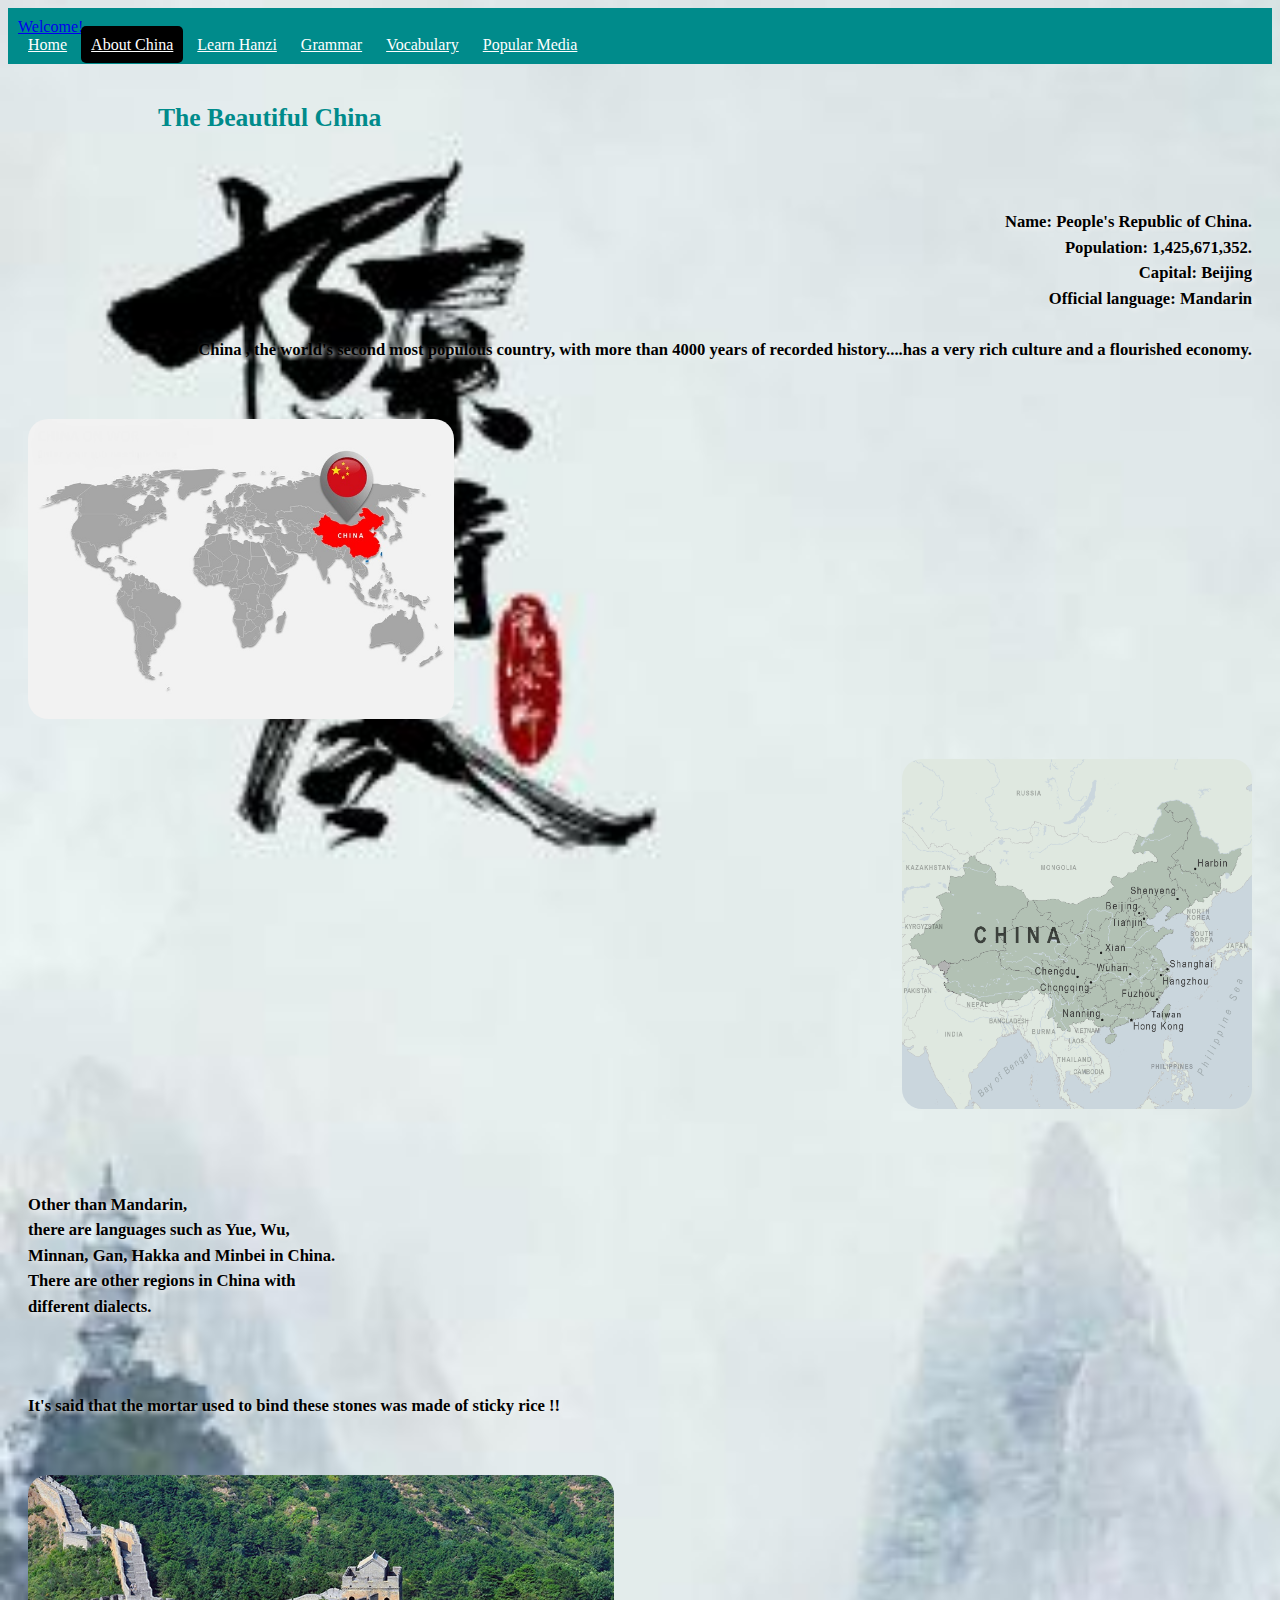
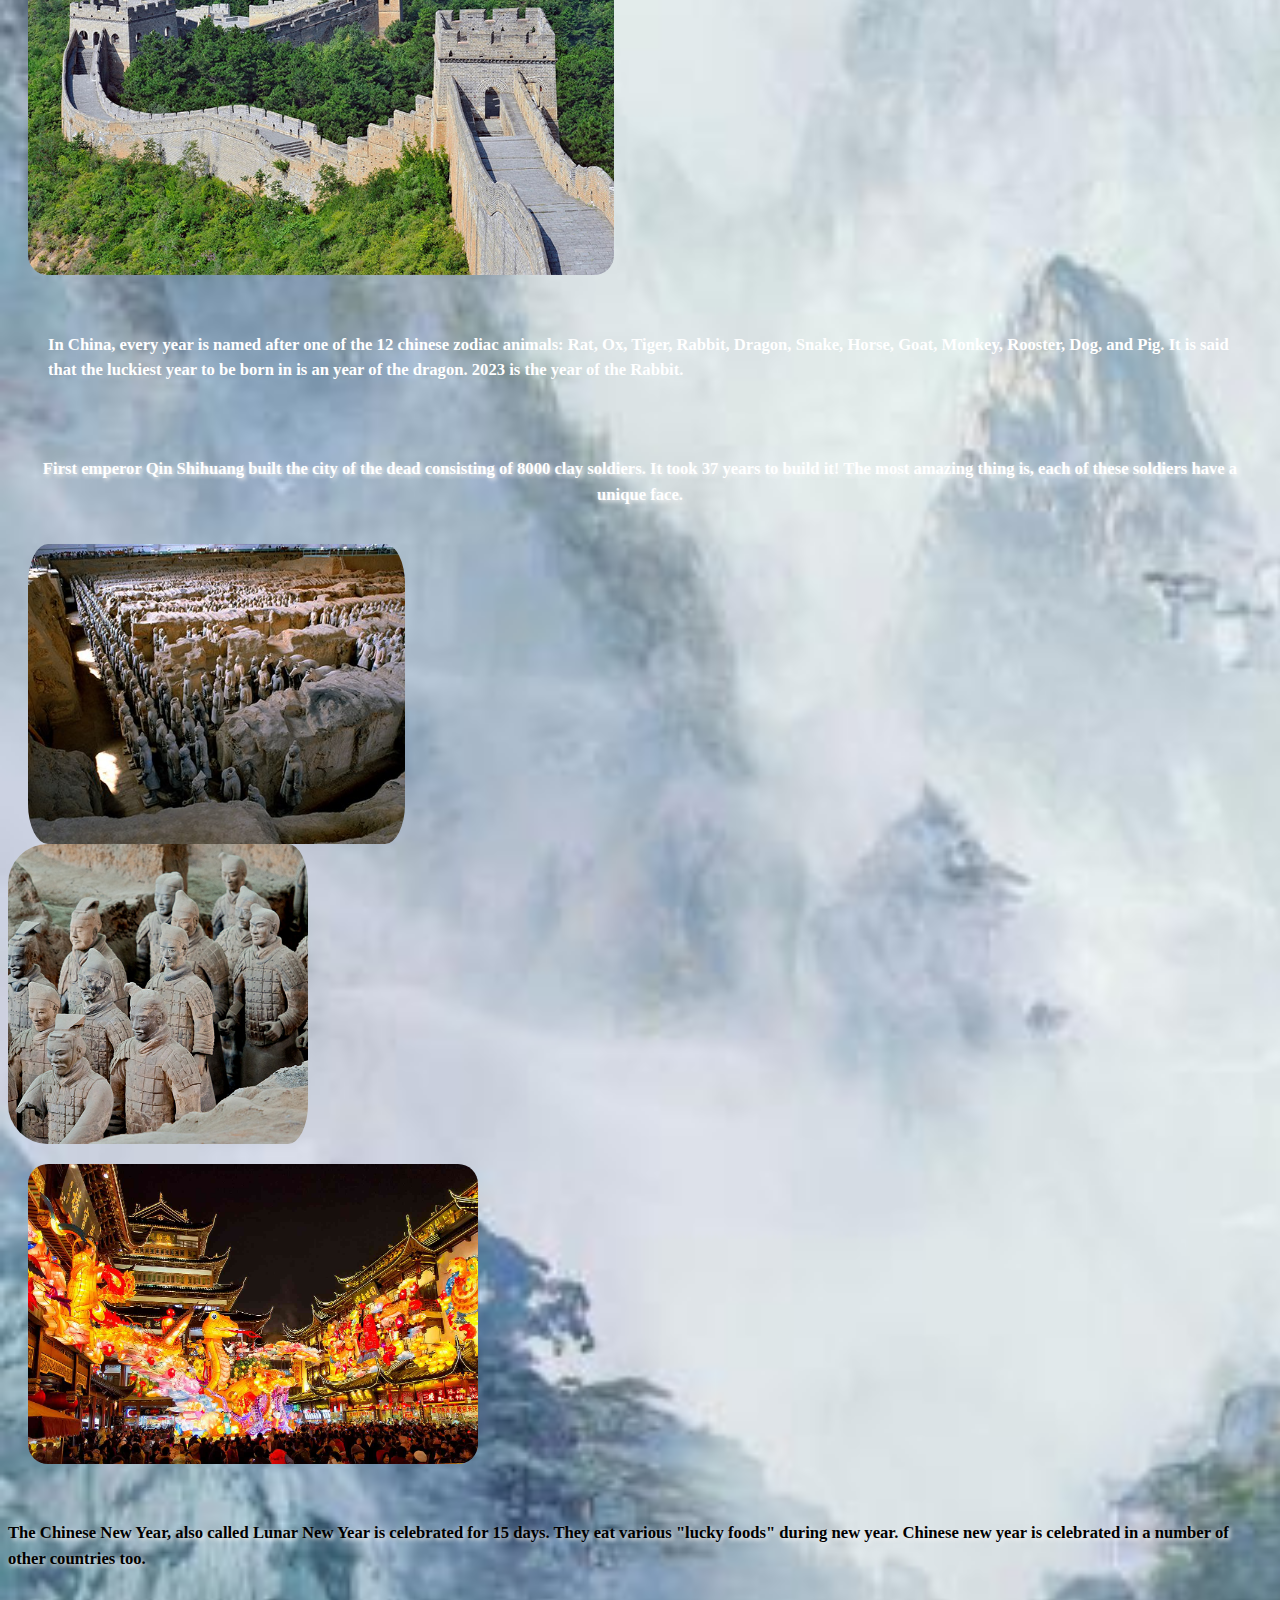
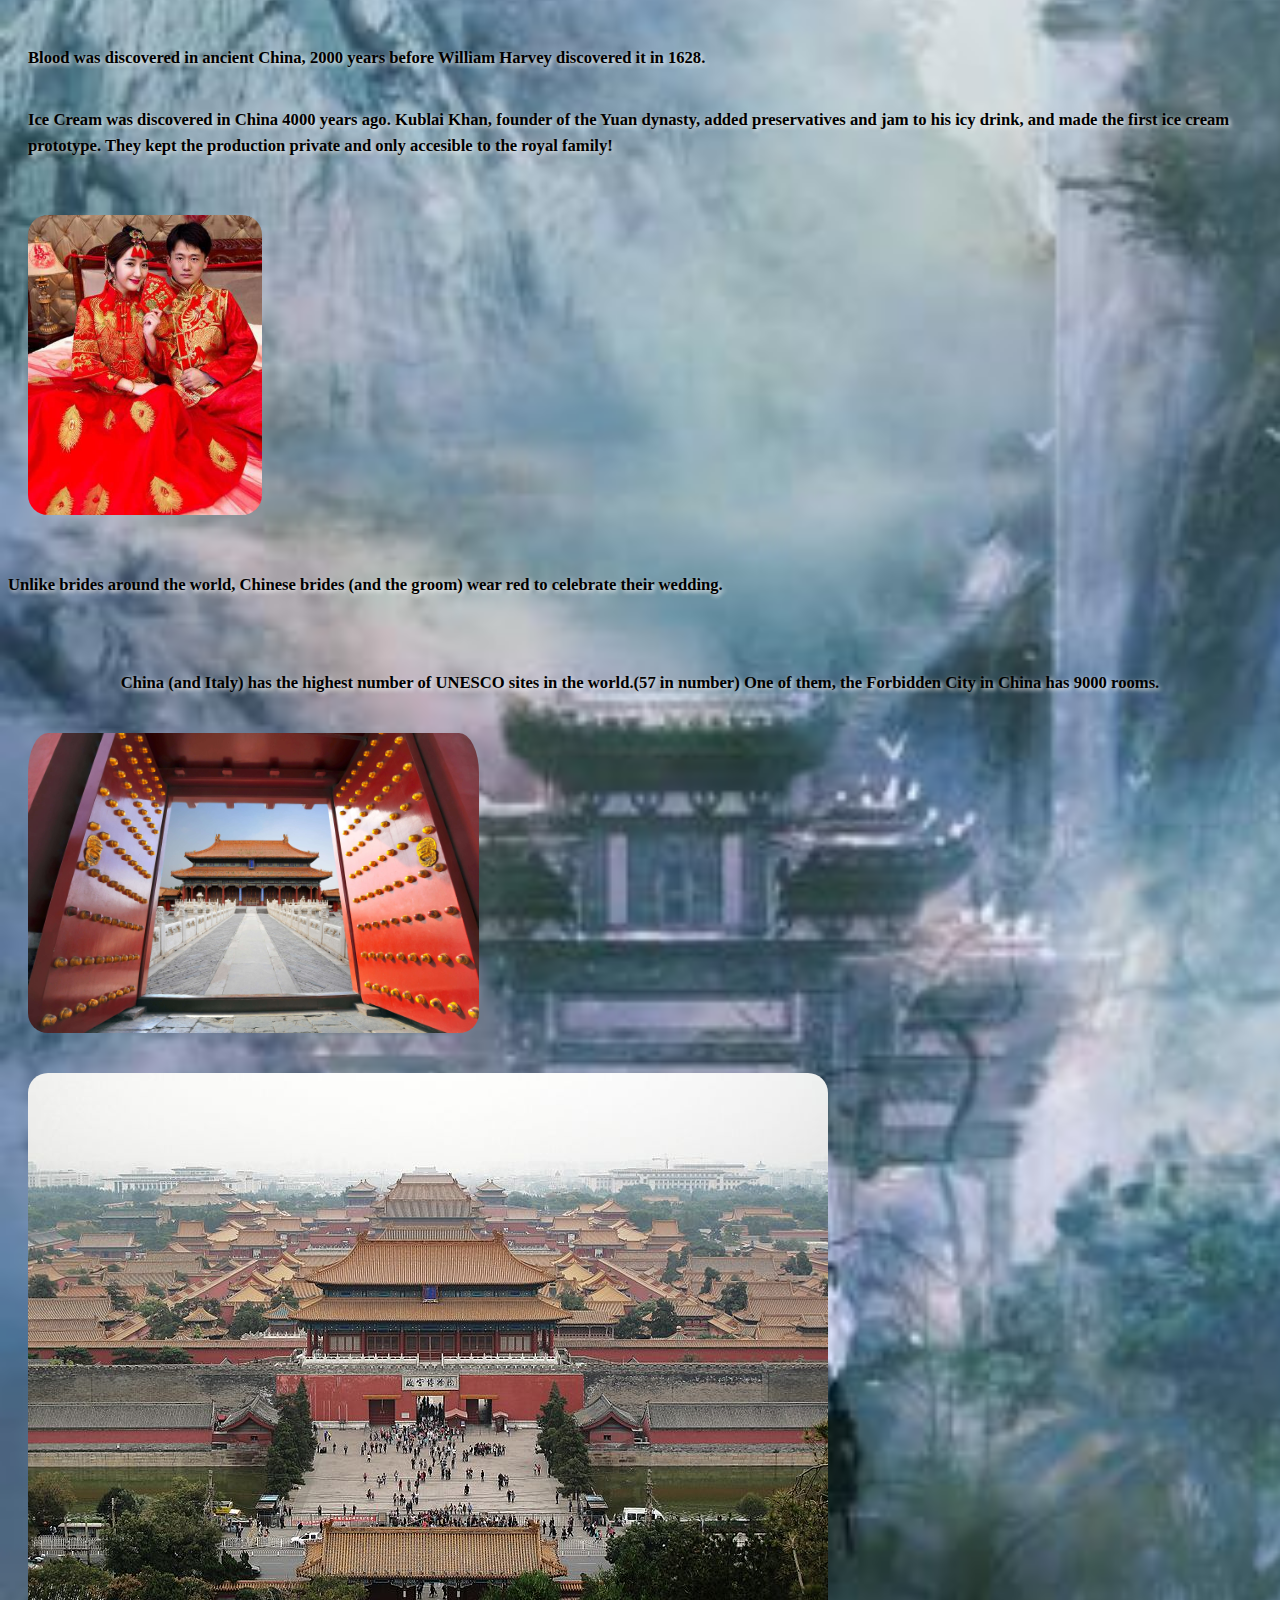
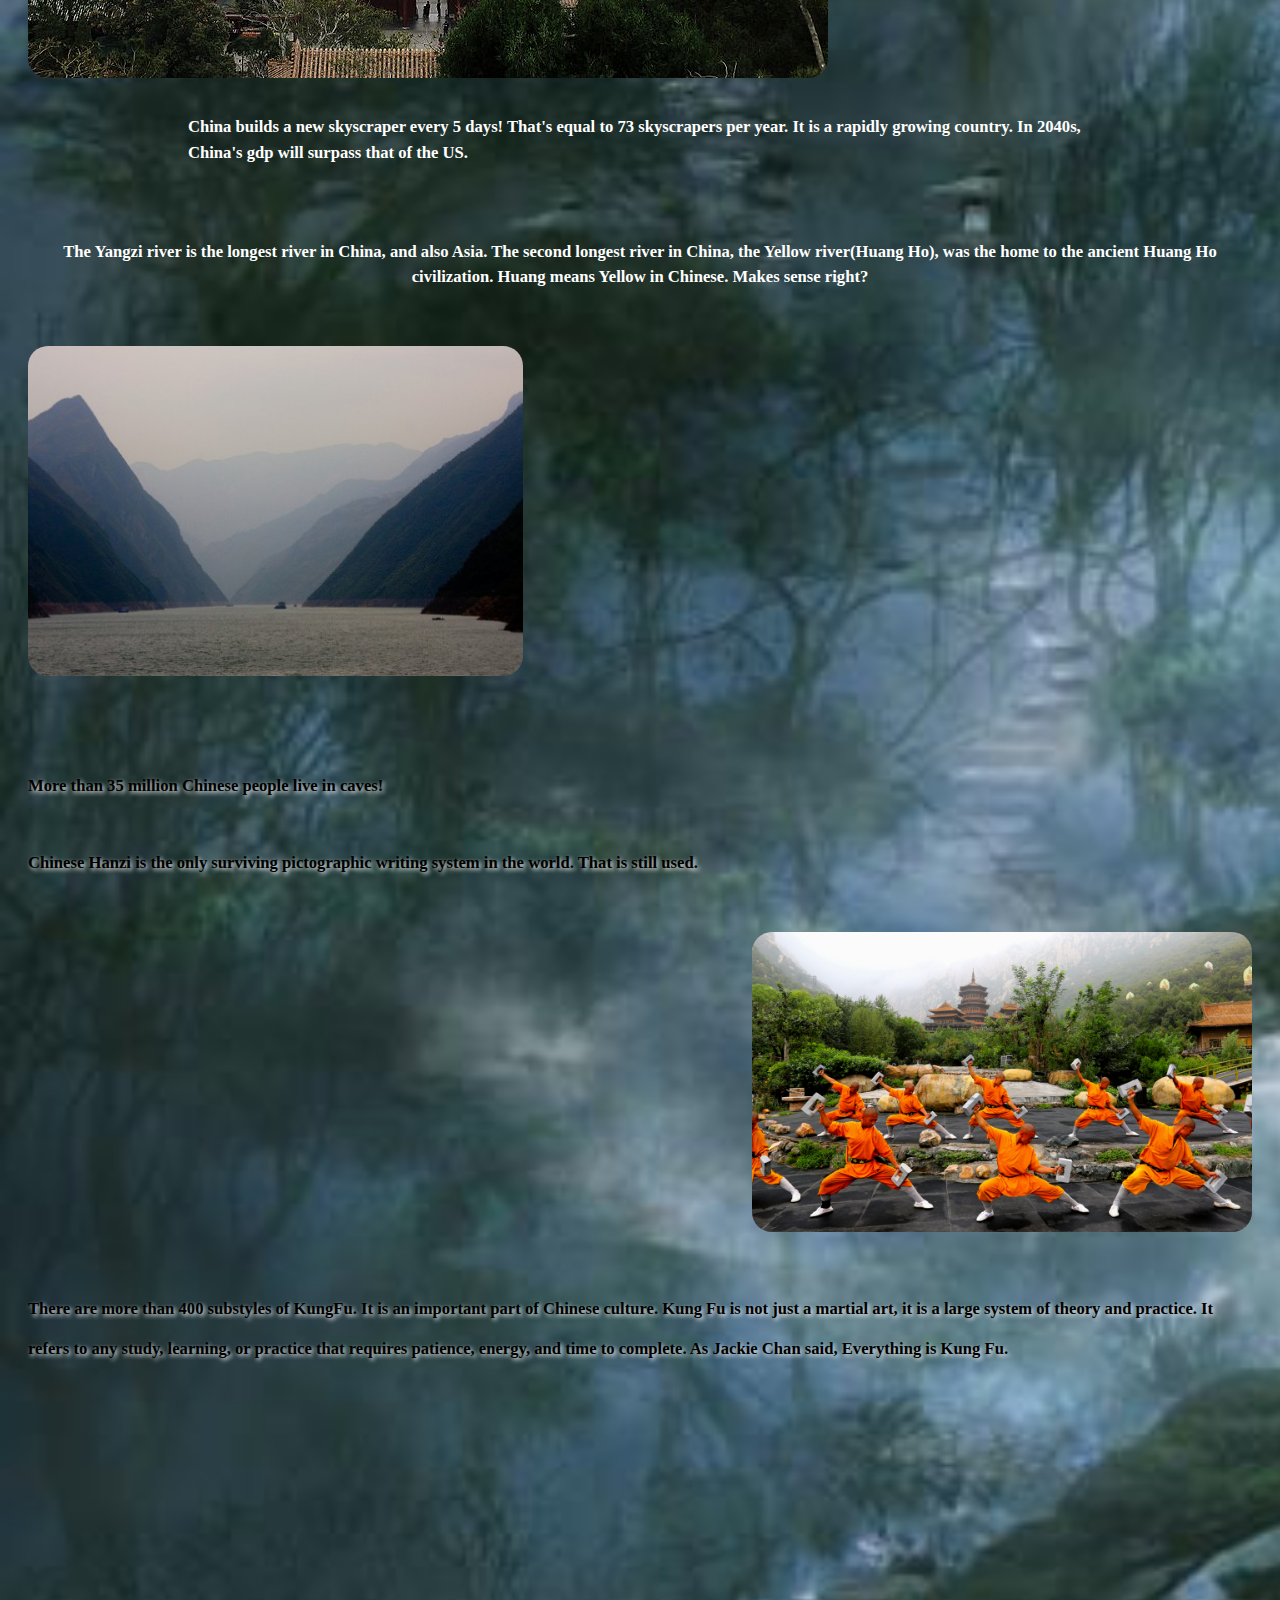
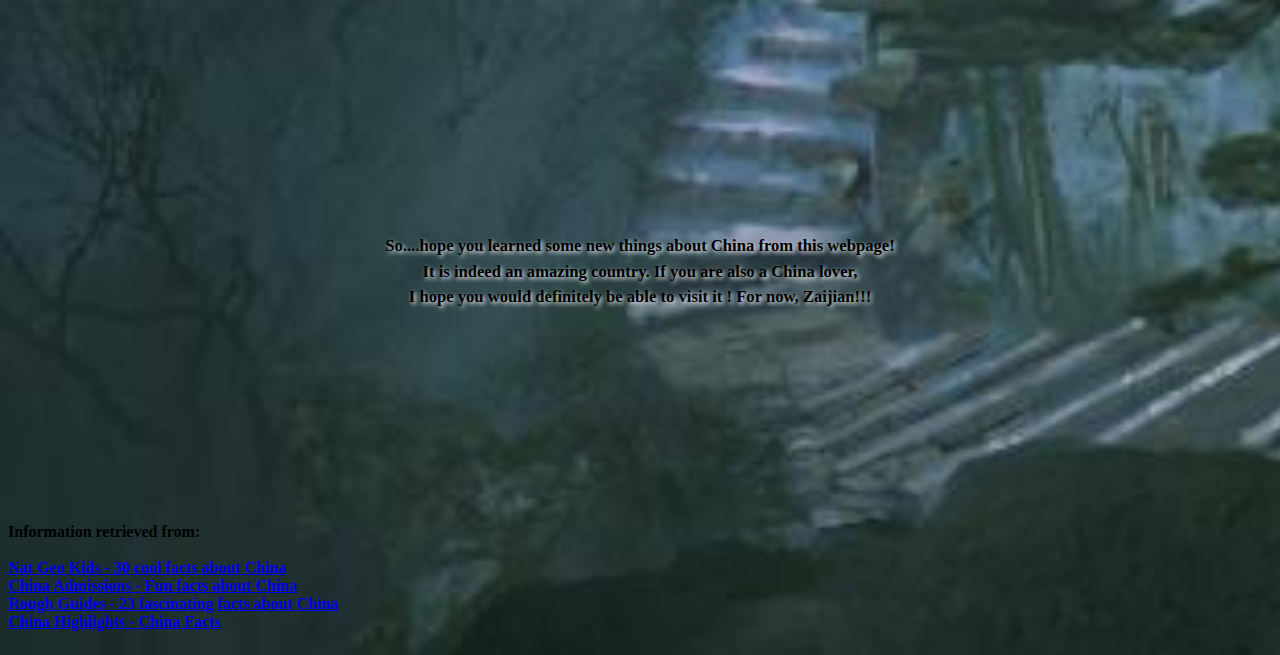
<file: csswebpage2.html>
<html>
<head>
    <title>About China</title>
    <meta name="viewport" content="width=device-width, initial-scale=1.0">
    <link rel="stylesheet" href="https://stackpath.bootstrapcdn.com/bootstrap/5.0.0-alpha1/css/bootstrap.min.css" integrity="sha384-r4NyP46KrjDleawBgD5tp8Y7UzmLA05oM1iAEQ17CSuDqnUK2+k9luXQOfXJCJ4I" crossorigin="anonymous">
    <script src="https://stackpath.bootstrapcdn.com/bootstrap/5.0.0-alpha1/js/bootstrap.min.js" integrity="sha384-oesi62hOLfzrys4LxRF63OJCXdXDipiYWBnvTl9Y9/TRlw5xlKIEHpNyvvDShgf/" crossorigin="anonymous"></script>
    <script src="https://cdn.jsdelivr.net/npm/popper.js@1.16.0/dist/umd/popper.min.js" integrity="sha384-Q6E9RHvbIyZFJoft+2mJbHaEWldlvI9IOYy5n3zV9zzTtmI3UksdQRVvoxMfooAo" crossorigin="anonymous"></script>
    <style>
        body{
            background-image: url('./img/china2.jfif');background-repeat:no-repeat;background-size:cover;
          
    }

div{
    align-content: center;
    
}

.active{
    background-color: black;
    border-radius: 5px;
}

h2{
    display: inline-block;
}

p{
    font-family: Cambria, Cochin, Georgia, Times, 'Times New Roman', serif;padding: 20px;text-shadow: 2px 2px 4px whitesmoke;
    font-weight:600;line-height: 2vw;font-size: 1.3vw;display: block;
}

img{
    padding: 20px;
    max-width: 100%;
    border-radius: 40px;    
    
}



footer{
    
    position:relative;
    float: left;
    bottom: 0;
    width: 100%;
    height: 150px;
    font-family: Cambria, Cochin, Georgia, Times, 'Times New Roman', serif;font-weight: bold;font-size: medium;
    
}

.navbar{
    background-color: darkcyan;
    padding: 10px;
    
}

.navbar .collapse .navbar-nav .nav-link{
    padding: 10px;
}

.navbar .collapse .navbar-nav .nav-link:hover{
    background-color: black;
    border-radius: 5px;
}



</style>
</head>
<body>
    <nav class="navbar navbar-expand-sm navbar-dark " >
        <div class="container-fluid" >
            <a class="navbar-brand" href="#">Welcome! </a>
            <button class="navbar-toggler" type="button" data-toggle="collapse" data-target="#navbarID"
                aria-controls="navbarID" aria-expanded="false" aria-label="Toggle navigation">
                <span class="navbar-toggler-icon"></span>
            </button>
            <div class="collapse navbar-collapse" id="navbarID" >
                <div class="navbar-nav" >
                    <a class="nav-link"  href="index.html" style="color:white ;">Home</a>
                    <a class="nav-link active" aria-current="page"  href="#" style="color:white ;" >About China</a>
                    <a class="nav-link"  href="csswebpage3.html" style="color:white ;">Learn Hanzi</a>
                    <a class="nav-link"  href="csswebpage4.html" style="color:white ;">Grammar</a>
                    <a class="nav-link"  href="csswebpage5.html" style="color:white ;">Vocabulary</a>
                    <a class="nav-link"  href="csswebpage6.html" style="color:white ;">Popular Media</a>
                </div>
            </div>
        </div>
    </nav>

    <br>
    <h2 style="font-family:Cambria, Cochin, Georgia, Times, 'Times New Roman', serif ; color: darkcyan; padding-left: 150px;
    font-size:2vw ;">The Beautiful China</h2>
    <br><br>
 
    <div class="container-fluid p-0">
        <div class="row">
            <div class="col-12 col-sm-6"><p class="text-end" style="text-align:right ;">Name: People's Republic of China. <br> Population: 1,425,671,352. <br> Capital: Beijing <br> Official language: Mandarin <br><br>
                China , the world's second most populous 
                country, with more than 4000 years of recorded history....has a very rich culture and a flourished economy.
            </p></div>
            <div class="col-12 col-sm-6"><img src="./img/made.jpg" alt="map" style="align-self: left;max-height: 300px;"></div>
        
        
            <div class="col-12 col-sm-6"><img src="./img/map-china.png" alt="provinces" style="max-height: 350px;" align="right"></div>
            <div class="col-12 col-sm-6"><p align="left" class="text-start"> <br> Other than Mandarin, <br> there are languages such as Yue, Wu, <br>
                Minnan, Gan, Hakka and Minbei in China. <br> There are other regions 
               in China with <br>  different dialects.
           </p></div>
        
            <div class="col-12 col-sm-12"><p class="text-center" style="font-weight:900 ;">It's said that the mortar used to bind 
                these stones was made of sticky rice !!</p></div>
        
            <div class="col-12 col-sm-12"><img src="./img/wall.jpg" alt="great_wall"  style="max-height: 400px;" class="mx-auto d-block"></div>
            <div class="col-12 col-sm-12"><p style="padding-left:40px ;padding-right:40px;color: white;text-shadow: none;text-align: left;">In China,
                 every year is named after one of the 12 chinese zodiac animals: Rat, Ox, Tiger, Rabbit, Dragon, 
                Snake, Horse, Goat, Monkey, Rooster, Dog, and Pig. It is said that the luckiest year to be born in is an year of the dragon.
                2023 is the year of the Rabbit.</p></div>

            <div class="col-12 col-sm-12 col-lg-5"><p align="center" style="color: white;">First emperor Qin Shihuang built the city of the dead consisting of 8000 clay soldiers. It took 37 
                years to build it! The most amazing thing is, each of these soldiers have a unique face.
            </p></div>
            <div class="col-12 col-sm-6 col-lg-4"><img src="./img/army_xia_juxian.width-592.jpg" alt="terracotta" style="max-height: 300px;padding:0% ;padding-left: 20px;padding-right: 20px;">
            </div>
            <div class="col-12 col-sm-6 col-lg-3"><img src="./img/1H0-600pr.jpg" alt="terracotta" style="max-height: 300px;padding:0% ;padding-right: 20px;"></div>
            <div class="col-12 col-sm-6 col-lg-4"><img src="./img/lunar-new-year-8-79db07041a3547ed8f3ba616a48e28c6.jpg" alt="newyear" style="max-height: 300px;text-align: center;"  ></div>
            <div class="col-12 col-sm-5 col-lg-5"><p  style="padding-left: 0%;">The Chinese New Year, also called Lunar New Year is celebrated for 15 days. They eat various "lucky foods" 
                during new year. Chinese new year is celebrated in a number of other countries too.
            </p></div>
            <div class="col-12 col-sm-12"><p>Blood was discovered in ancient China, 2000 years before William Harvey discovered it in 1628.</p>
                <p style="padding-top:0%; ">Ice Cream was discovered in China 4000 years ago. Kublai Khan, founder of the Yuan dynasty, added preservatives and jam to his
                    icy drink, and made the first ice cream prototype. They kept the production private and only accesible to the royal family!
                </p></div>
            <div class="col-12 col-sm-6 col-lg-2"><img src="./img/main-qimg-d8b68e650a817a1b0a31d292cb4af740-lq.jpeg" alt="wedding"  style="height: 300px;" class="mx-auto d-block" ></div>
            <div class="col-12 col-sm-6 col-lg-3"><p style="padding-left: 0%;">Unlike brides around the world, Chinese brides (and the groom) wear red 
                 to celebrate their wedding.</p></div>
            <div class="col-12 col-sm-6 col-xl-4"><p style="text-align: center;">China (and Italy) has the highest number of UNESCO sites in the world.(57 in number) One of them, 
                the Forbidden City in China has 9000 rooms.</p>
                <img src="./img/298f2380-e382-11e6-8801-9f557f980a64_image_hires.jpeg" alt="doors" style="max-height: 300px;padding-top: 0%;">
            </div>
            <div class="col-12 col-sm-6 col-xl-3"><img src="./img/800px-View_from_Jingshan_Park_(6230253295).jpg" alt="forbidden_city"></div>

            <div class="col-12 col-sm-12"><p style="color:white ;padding-left:180px;padding-right: 180px ;padding-top:0cm ;text-shadow: none;">China builds a new skyscraper 
                every 5 days! That's equal to 73 skyscrapers per year. It is a rapidly growing country. 
                In 2040s, China's gdp will surpass that of the US.
            </p></div>
            <div class="col-12 col-sm-6" style="align-content:center ;"><p style="text-align: center; color: white;text-shadow: none;text-align: center;">The Yangzi river is the longest river in China, and also Asia. The second longest river in China,
                the Yellow river(Huang Ho), was the home to the ancient Huang Ho civilization. Huang means Yellow in Chinese.
                 Makes sense right?</p></div>
            <div class="col-12 col-sm-6"><img src="./img/yangtze.jpg" alt="yangzi_river" style="max-height: 330px;"></div>
            <div class="col-12 col-sm-12"><p class="text-center" style="padding-bottom: 0cm;padding-top:60px ;">More than 35 million Chinese people live in caves!</p><br>
                <p class="text-center" style="padding-top:0cm ;">Chinese Hanzi is the only surviving pictographic writing system in the world. That is still used.</p>
            </div>
            <div class="col-12 col-sm-6"><img src="./img/kungfu2.jpeg" alt="kungfu" style="max-height: 300px;" align="right"></div>
            <div class="col-12 col-sm-6"><p align="left" style="line-height:40px ;">There are more than 400 substyles of KungFu. It is an important part of Chinese
                culture. Kung Fu is not just a martial art, 
                it is a large system of theory and 
                practice. It refers to any study, learning, or practice that requires patience, energy, and time to complete. As Jackie Chan 
                said, Everything is Kung Fu.
            </p>
            </div>
            <div class="col-12 col-sm-12" style="height: 700px;"><p align="center" style="padding-top: 150px;">  
                <br><br><br><br>
                So....hope you learned some new things about China from this webpage! <br>
                 It is indeed an amazing country.
                 If you are also a China lover, <br>
                I hope you would definitely be able to visit it ! For now, Zaijian!!! </p>
            </div>
            
        </div>
        
    </div>
    

<footer>
    
    <br>
    Information retrieved from: <br>
    <br>
    <a href="https://www.natgeokids.com/uk/discover/geography/countries/30-cool-facts-about-china/" target="_blank">Nat Geo Kids - 30 cool facts about China</a>   <br>
    <a href="https://www.china-admissions.com/blog/30-fun-facts-about-china/" target="_blank">China Admissions - Fun facts about China</a> <br>
    <a href="https://www.roughguides.com/article/23-fascinating-facts-about-china/ " target="_blank">Rough Guides - 23 fascinating facts about China</a> <br>
    <a href="https://www.chinahighlights.com/travelguide/china-facts.htm" target="_blank">China Highlights - China Facts</a> <br>


</footer>
</body>
</html>
</file>
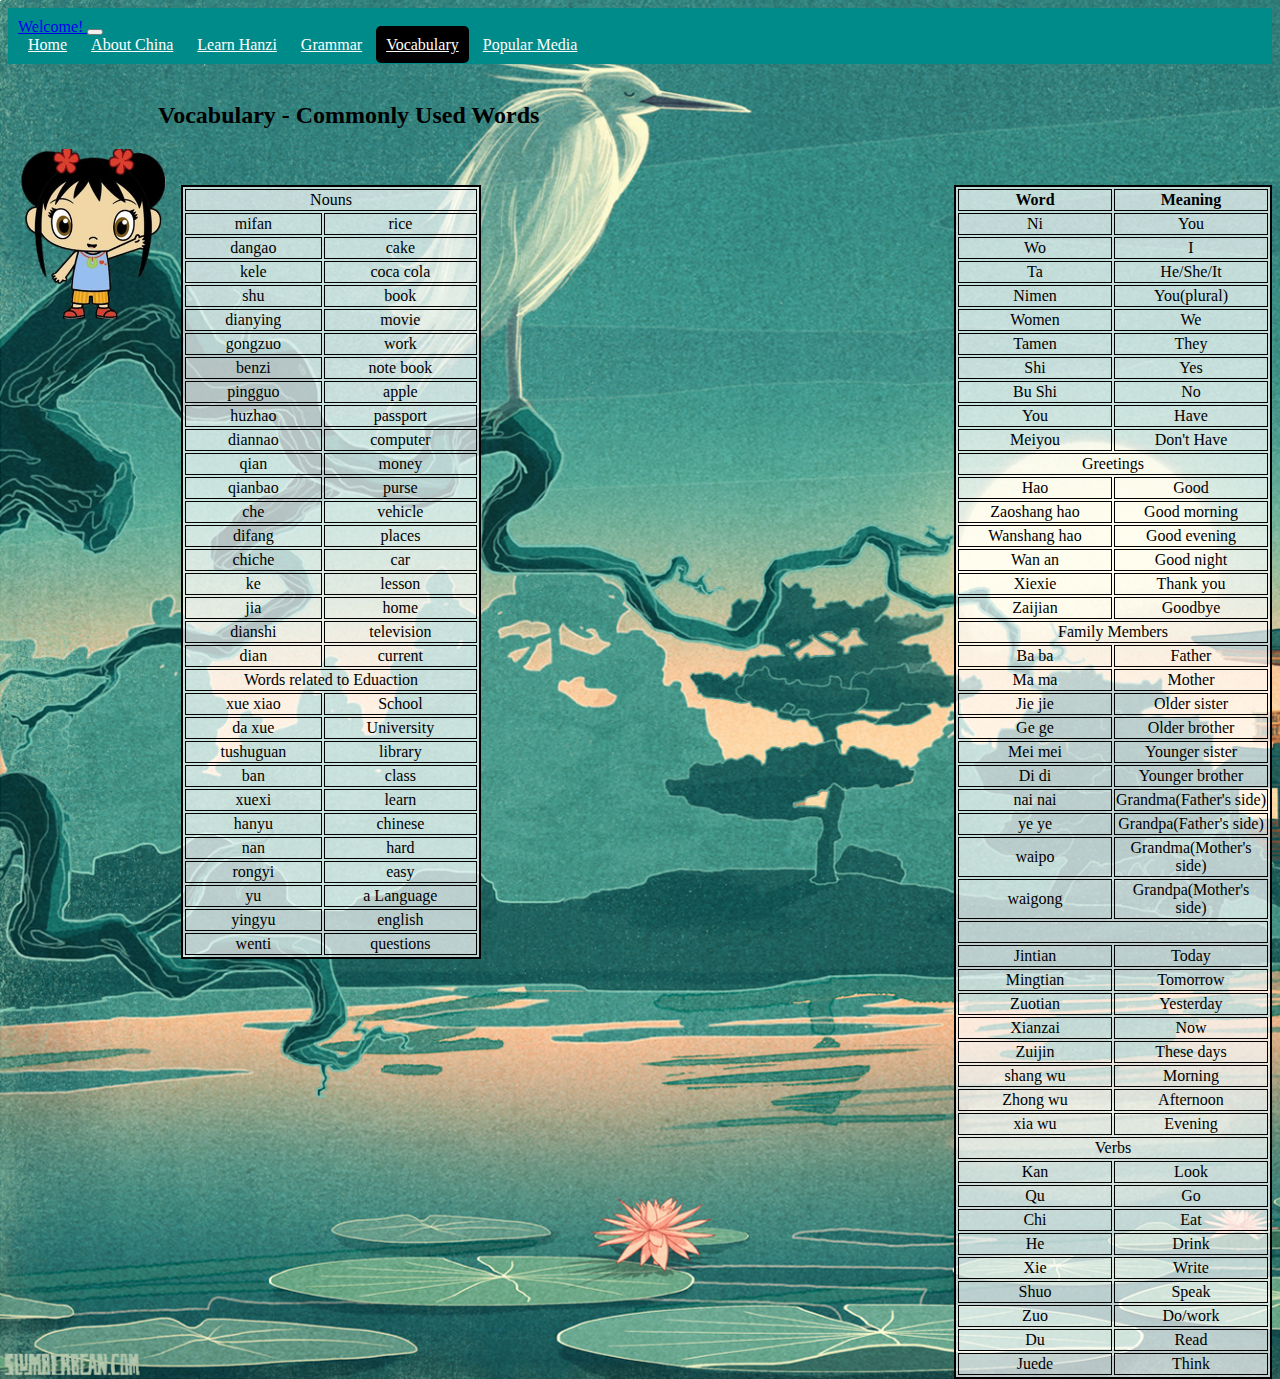
<file: csswebpage5.html>
<html>
<head>
    <title>Vocabulary</title>
    <meta name="viewport" content="width=device-width, initial-scale=1.0">
    <link rel="stylesheet" href="https://stackpath.bootstrapcdn.com/bootstrap/5.0.0-alpha1/css/bootstrap.min.css" integrity="sha384-r4NyP46KrjDleawBgD5tp8Y7UzmLA05oM1iAEQ17CSuDqnUK2+k9luXQOfXJCJ4I" crossorigin="anonymous">
    <script src="https://stackpath.bootstrapcdn.com/bootstrap/5.0.0-alpha1/js/bootstrap.min.js" integrity="sha384-oesi62hOLfzrys4LxRF63OJCXdXDipiYWBnvTl9Y9/TRlw5xlKIEHpNyvvDShgf/" crossorigin="anonymous"></script>
    <script src="https://cdn.jsdelivr.net/npm/popper.js@1.16.0/dist/umd/popper.min.js" integrity="sha384-Q6E9RHvbIyZFJoft+2mJbHaEWldlvI9IOYy5n3zV9zzTtmI3UksdQRVvoxMfooAo" crossorigin="anonymous"></script>
    <style>
        body{background-image: url('./img/348205.jpg');
        background-size: cover;
    }

    .navbar{
    background-color:darkcyan;
    padding: 10px;
    
}

.navbar .collapse .navbar-nav .nav-link{
    padding: 10px;
}

.navbar .collapse .navbar-nav .nav-link:hover{
    background-color: black;
    border-radius: 5px;
}



.active{
    background-color: black;
    border-radius: 5px;
}


table{
    background-color: rgba(255, 255, 255, 0.7);
    border: 2px solid;
    text-align: center;
    
}

th,td{
    border: 1px solid;

}

h2{
    display: inline-block;
}

    </style>
</head>
<body>

    <nav class="navbar navbar-expand-sm navbar-dark " >
        <div class="container-fluid" >
            <a class="navbar-brand" href="#">Welcome! </a>
            <button class="navbar-toggler" type="button" data-toggle="collapse" data-target="#navbarID"
                aria-controls="navbarID" aria-expanded="false" aria-label="Toggle navigation">
                <span class="navbar-toggler-icon"></span>
            </button>
            <div class="collapse navbar-collapse" id="navbarID" >
                <div class="navbar-nav" >
                    <a class="nav-link"  href="index.html" style="color:white ;">Home</a>
                    <a class="nav-link"  href="csswebpage2.html" style="color:white ;" >About China</a>
                    <a class="nav-link"  href="csswebpage3.html" style="color:white ;">Learn Hanzi</a>
                    <a class="nav-link"  href="csswebpage4.html" style="color:white ;">Grammar</a>
                    <a class="nav-link active" aria-current="page"  href="#" style="color:white ;">Vocabulary</a>
                    <a class="nav-link"  href="csswebpage6.html" style="color:white ;">Popular Media</a>
                </div>
            </div>
        </div>
    </nav>


    <br>
    <div width="100%" height="100px">
    <div width="50%"><h2 style="font-family:Cambria, Cochin, Georgia, Times, 'Times New Roman', serif ;
        color: black; padding-left: 150px;">Vocabulary - Commonly Used Words</h2></div>
    <div width="50%"><img src="./img/kailan.png" height="170px" alt="girl" align="left"></div>
    <br><br>
    </div>

    <div class="container-fluid p-0">
        <div class="row">
            <div class="col-12 col-sm-6">
    
    <table align="right">
        <tr>
            <th width="150px">Word</th>
            <th width="150px">Meaning</th>
        </tr>
        <tr>
            <td>Ni</td>
            <td>You</td>
        </tr>
        <tr>
            <td>Wo</td>
            <td>I</td>
        </tr>
        <tr>
            <td>Ta</td>
            <td>He/She/It</td>
        </tr>
        <tr>
            <td>Nimen</td>
            <td>You(plural)</td>
        </tr>
        <tr>
            <td>Women</td>
            <td>We</td>
        </tr>
        <tr>
            <td>Tamen</td>
            <td>They</td>
        </tr>
        <tr>
            <td>Shi</td>
            <td>Yes</td>
        </tr><tr>
            <td>Bu Shi</td>
            <td>No</td>
        </tr>
        <tr>
            <td>You</td>
            <td>Have</td>
        </tr>
        <tr>
            <td>Meiyou</td>
            <td>Don't Have</td>
        </tr>
        <tr>
            <td colspan="2">Greetings</td>
            
        </tr>
        <tr>
            <td>Hao</td>
            <td>Good</td>
        </tr>
        <tr>
            <td>Zaoshang hao</td>
            <td>Good morning</td>
        </tr>
        <tr>
            <td>Wanshang hao</td>
            <td>Good evening</td>
        </tr>
        <tr>
            <td>Wan an</td>
            <td>Good night</td>
        </tr>
        <tr>
            <td>Xiexie</td>
            <td>Thank you</td>
        </tr>
        <tr>
            <td>Zaijian</td>
            <td>Goodbye</td>
        </tr>
        <tr>
            <td colspan="2">Family Members</td> 
        </tr>
        <tr>
            <td>Ba ba</td>
            <td>Father</td>
        </tr>
        <tr>
            <td>Ma ma</td>
            <td>Mother</td>
        </tr>
        <tr>
            <td>Jie jie</td>
            <td>Older sister</td>
        </tr>
        <tr>
            <td>Ge ge</td>
            <td>Older brother</td>
        </tr>
        <tr>
            <td>Mei mei</td>
            <td>Younger sister</td>
        </tr>
        <tr>
            <td>Di di</td>
            <td>Younger brother</td>
        </tr>
        <tr>
            <td>nai nai</td>
            <td>Grandma(Father's side)</td>
            
        </tr>
        <tr>
            <td>ye ye</td>
            <td>Grandpa(Father's side)</td>
            
        </tr>
        <tr>
            <td>waipo</td>
            <td>Grandma(Mother's side)</td>
            
        </tr>
        <tr>
            <td>waigong</td>
            <td>Grandpa(Mother's side)</td>     
        </tr>
        <tr>
            <td colspan="2">&nbsp;</td>
            
        </tr>
        <tr>
            <td>Jintian</td>
            <td>Today</td>
        </tr>
        <tr>
            <td>Mingtian</td>
            <td>Tomorrow</td>
        </tr>
        <tr>
            <td>Zuotian</td>
            <td>Yesterday</td>
        </tr>
        <tr>
            <td>Xianzai</td>
            <td>Now</td>
        </tr>
        <tr>
            <td>Zuijin</td>
            <td>These days</td>
        </tr>
        <tr>
            <td>shang wu</td>
            <td>Morning</td>
        </tr>
        <tr>
            <td>Zhong wu</td>
            <td>Afternoon</td>
        </tr>
        <tr>
            <td>xia wu</td>
            <td>Evening</td>
        </tr>
        <tr>
            <td colspan="2">Verbs</td>
            
        </tr>
        <tr>
            <td>Kan</td>
            <td>Look</td>
        </tr>
        <tr>
            <td>Qu</td>
            <td>Go</td>
        </tr>
        <tr>
            <td>Chi</td>
            <td>Eat</td>
        </tr>
        <tr>
            <td>He</td>
            <td>Drink</td>
        </tr>
        <tr>
            <td>Xie</td>
            <td>Write</td>
        </tr>
        <tr>
            <td>Shuo</td>
            <td>Speak</td>
        </tr>

        <tr>
            <td>Zuo</td>
            <td>Do/work</td>
        </tr>
        <tr>
            <td>Du</td>
            <td>Read</td>
        </tr>
        <tr>
            <td>Juede</td>
            <td>Think</td>
        </tr>

    </table>
    </div>
    <div class="col-12 col-sm-6">
    <table align="left" style="width: 300px;">

        <tr>
            <td colspan="2">Nouns</td>
            
        </tr>
        <tr>
            <td>mifan</td>
            <td>rice</td>
        </tr>
        <tr>
            <td>dangao</td>
            <td>cake</td>
        </tr>
        <tr>
            <td>kele</td>
            <td>coca cola</td>
        </tr>
        <tr>
            <td>shu</td>
            <td>book</td>
        </tr>
        <tr>
            <td>dianying</td>
            <td>movie</td>
        </tr>
        <tr>
            <td>gongzuo</td>
            <td>work</td>
        </tr>
        <tr>
            <td>benzi</td>
            <td>note book</td>
        </tr>
        <tr>
            <td>pingguo</td>
            <td>apple</td>
        </tr>
        <tr>
            <td>huzhao</td>
            <td>passport</td>
        </tr>
        <tr>
            <td>diannao</td>
            <td>computer</td>
        </tr>
        <tr>
            <td>qian</td>
            <td>money</td>
        </tr>
        <tr>
            <td>qianbao</td>
            <td>purse</td>
        </tr>
        <tr>
            <td>che</td>
            <td>vehicle</td>
        </tr>
        <tr>
            <td>difang</td>
            <td>places</td>
        </tr>
        <tr>
            <td>chiche</td>
            <td>car</td>
        </tr>
        <tr>
            <td>ke</td>
            <td>lesson</td>
        </tr>
        <tr>
            <td>jia</td>
            <td>home</td>
        </tr>
        <tr>
            <td>dianshi</td>
            <td>television</td>
        </tr>
        <tr>
            <td>dian</td>
            <td>current</td>
        </tr>
        <tr>
            <td colspan="2">Words related to Eduaction</td>
            
        </tr>
        <tr>
            <td>xue xiao</td>
            <td>School</td>
        </tr>
        <tr>
            <td>da xue</td>
            <td>University</td>
        </tr>
        <tr>
            <td>tushuguan</td>
            <td>library</td>
        </tr>
        <tr>
            <td>ban</td>
            <td>class</td>
        </tr>
        <tr>
            <td>xuexi</td>
            <td>learn</td>
        </tr>
        <tr>
            <td>hanyu</td>
            <td>chinese</td>
        </tr>
        <tr>
            <td>nan</td>
            <td>hard</td>
        </tr>
        <tr>
            <td>rongyi</td>
            <td>easy</td>
        </tr>
        <tr>
            <td>yu</td>
            <td>a Language</td>
        </tr>
        <tr>
            <td>yingyu</td>
            <td>english</td>
        </tr>
        <tr>
            <td>wenti</td>
            <td>questions</td>
        </tr>

    </table>
    </div>
    </div>
</div>

</body>
</html>
</file>
